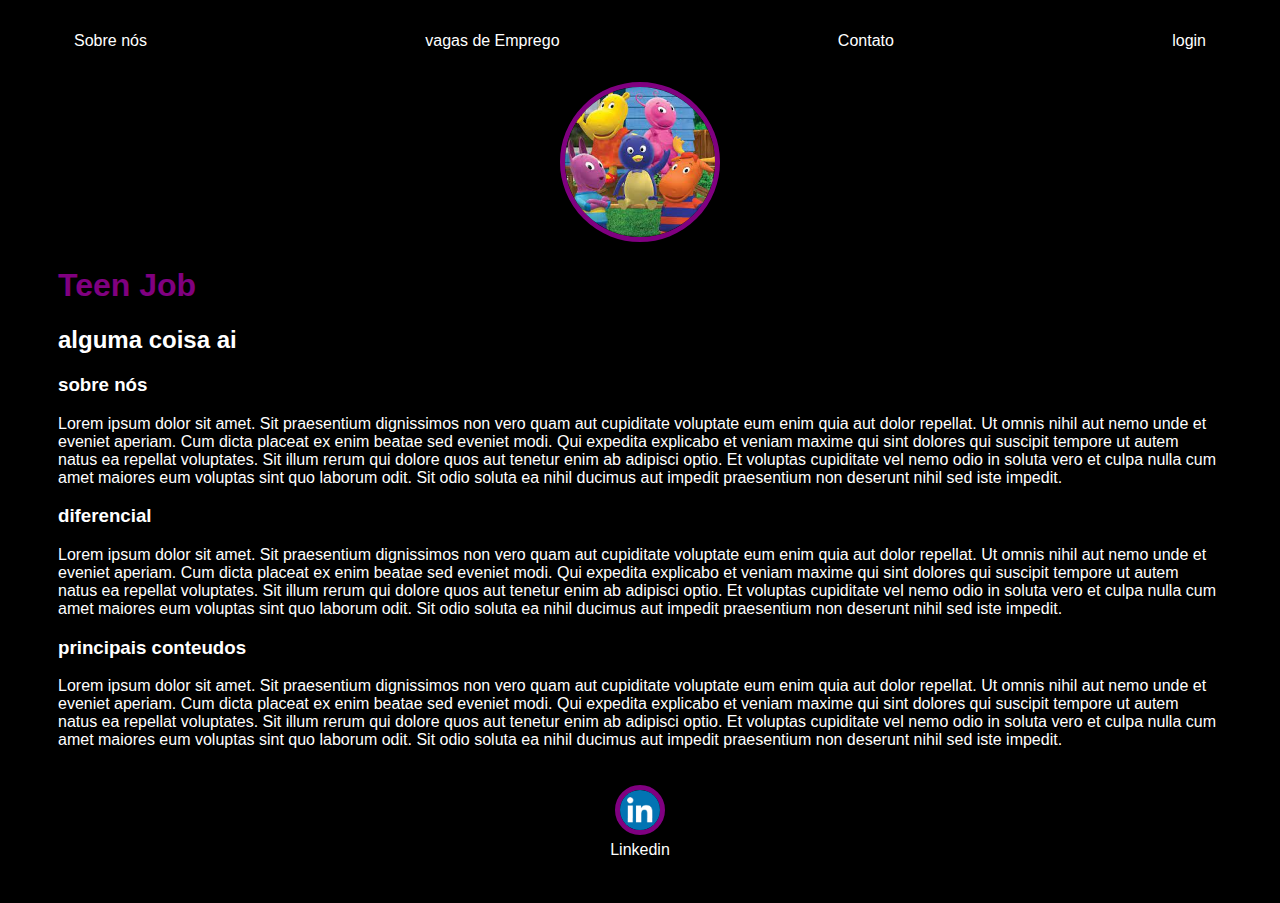
<file: index.html>
<!DOCTYPE html>
<html lang="en">
<head>
    <meta charset="UTF-8">
    <meta name="viewport" content="width=device-width, initial-scale=1.0">
    <title>Teen Job</title>
    <link rel="stylesheet" href="styles.css">
</head>
<body>
    <div class="container">
        <nav>
            <ul>
                <li>
                    <a href="index.html">Sobre nós</a>
                </li>
                <li>
                    <a href="vagas.html">vagas de Emprego</a>
                </li>
                <li>
                    <a href="contato.html">Contato</a>
                </li>
                <li>
                    <a href="Telalogin.html">login</a>
                </li>
            </ul>
        </nav>
    
        <header>
            <div class="center">
                <img src="./img/teen job.jpeg"></img>
            </div>
            <h1>Teen Job</h1>
            <h2>alguma coisa ai</h2>
        </header>
    
        <main>
            <section>
                <h3>sobre nós</h3>
                <p>
                    Lorem ipsum dolor sit amet. Sit praesentium dignissimos non vero quam aut cupiditate voluptate eum enim quia aut dolor repellat. Ut omnis nihil aut nemo unde et eveniet aperiam.
    
    Cum dicta placeat ex enim beatae sed eveniet modi. Qui expedita explicabo et veniam maxime qui sint dolores qui suscipit tempore ut autem natus ea repellat voluptates.
    
    Sit illum rerum qui dolore quos aut tenetur enim ab adipisci optio. Et voluptas cupiditate vel nemo odio in soluta vero et culpa nulla cum amet maiores eum voluptas sint quo laborum odit. Sit odio soluta ea nihil ducimus aut impedit praesentium non deserunt nihil sed iste impedit.
                </p>
            </section>
            <section>
                <h3>diferencial</h3>
                <p>
                    Lorem ipsum dolor sit amet. Sit praesentium dignissimos non vero quam aut cupiditate voluptate eum enim quia aut dolor repellat. Ut omnis nihil aut nemo unde et eveniet aperiam.
    
    Cum dicta placeat ex enim beatae sed eveniet modi. Qui expedita explicabo et veniam maxime qui sint dolores qui suscipit tempore ut autem natus ea repellat voluptates.
    
    Sit illum rerum qui dolore quos aut tenetur enim ab adipisci optio. Et voluptas cupiditate vel nemo odio in soluta vero et culpa nulla cum amet maiores eum voluptas sint quo laborum odit. Sit odio soluta ea nihil ducimus aut impedit praesentium non deserunt nihil sed iste impedit.
                </p>
            </section>
            <section>
                <h3>principais conteudos</h3>
                <p>
                    Lorem ipsum dolor sit amet. Sit praesentium dignissimos non vero quam aut cupiditate voluptate eum enim quia aut dolor repellat. Ut omnis nihil aut nemo unde et eveniet aperiam.
    
    Cum dicta placeat ex enim beatae sed eveniet modi. Qui expedita explicabo et veniam maxime qui sint dolores qui suscipit tempore ut autem natus ea repellat voluptates.
    
    Sit illum rerum qui dolore quos aut tenetur enim ab adipisci optio. Et voluptas cupiditate vel nemo odio in soluta vero et culpa nulla cum amet maiores eum voluptas sint quo laborum odit. Sit odio soluta ea nihil ducimus aut impedit praesentium non deserunt nihil sed iste impedit.
                </p>
            </section>
        </main>
    
        <footer>
            <a href="https://www.linkedin.com/in/maria-júlia-s-826434274/" target="_blank" rel="noopener noreferrer">
               <img src="./img/limkedin.png"></img>
               <p>Linkedin</p>
            </a>
        </footer>
    </div>

</body>
</html>
</file>
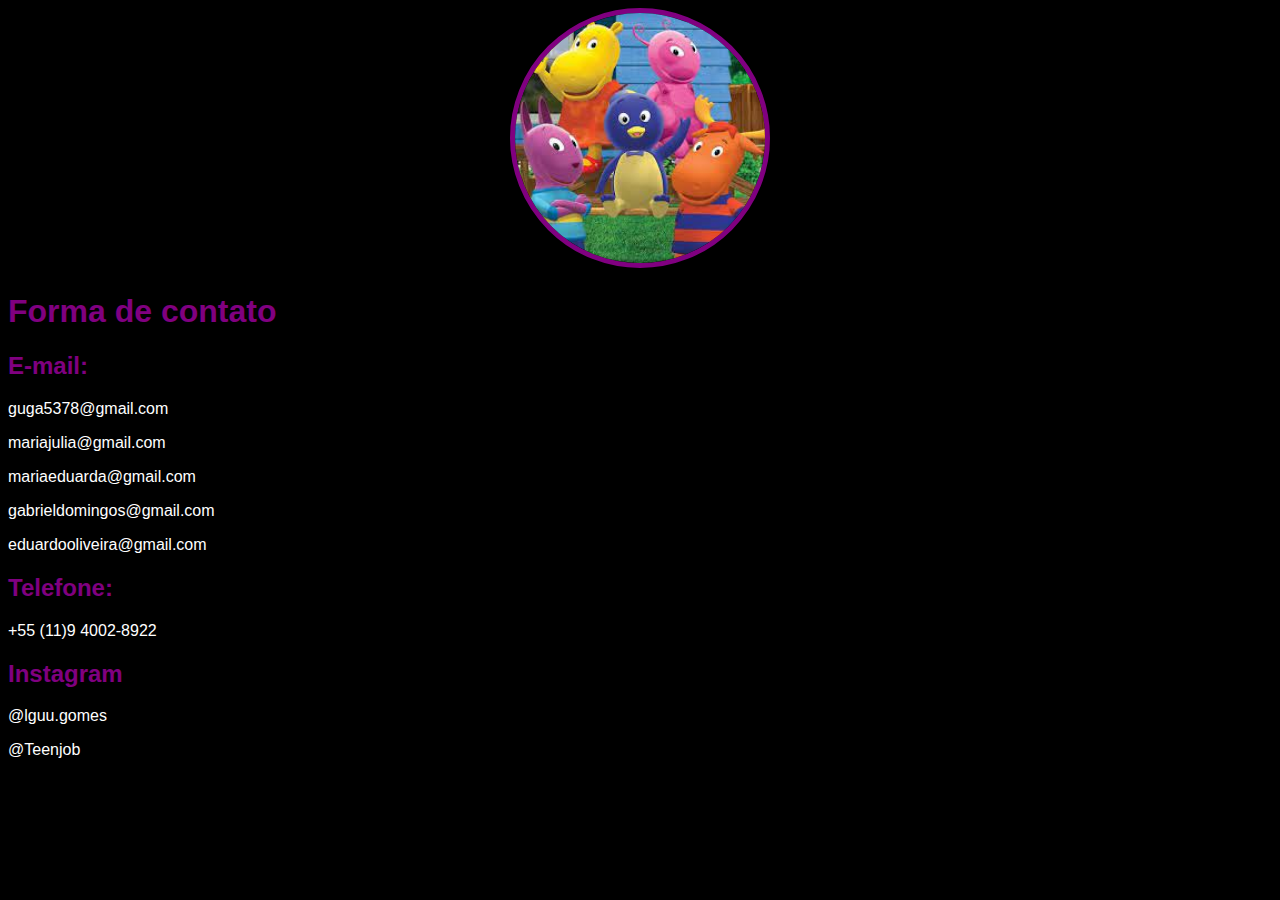
<file: contato.html>
<!DOCTYPE html>
<html lang="en">
<head>
    <meta charset="UTF-8">
    <meta name="viewport" content="width=device-width, initial-scale=1.0">
    <title>Formas De contato</title>
    <style>
        body {
            background-color: black;
            color: white;
            font-family: Arial, Helvetica, sans-serif;
        }

        h1 {
            color: purple;
        }

        h2 {
            color: purple;
        }
        
        p:not(:last-child) {
            margin-bottom: 0.5;
        }

        img {
    width: 250px;
    height: 250px;
    border-radius: 50%;
    border: 5px solid purple;
        }

        .center {
            text-align: center;
        }


    </style>
</head>
<body>
    <header>
        <div class="center">
            <img src="./img/teen job.jpeg"></img>
        </div>
        <h1>Forma de contato</h1>
        <h2>E-mail:</h2>
        <p>
            guga5378@gmail.com
        </p>
        <p>
            mariajulia@gmail.com
        </p>
        <p>
            mariaeduarda@gmail.com
        </p>
        <p>
            gabrieldomingos@gmail.com
        </p>
        <p>
            eduardooliveira@gmail.com
        </p>

    </header>
    
    <main> 
        <section>
            <h2>Telefone:</h2>
            <p>+55 (11)9 4002-8922</p>
        </section>
    </main>
    <main> 
        <section>
            <h2>Instagram</h2>
            <p> @lguu.gomes</p>
            <p> @Teenjob</p>
        </section>
    </main>
</body>
</html>
</file>
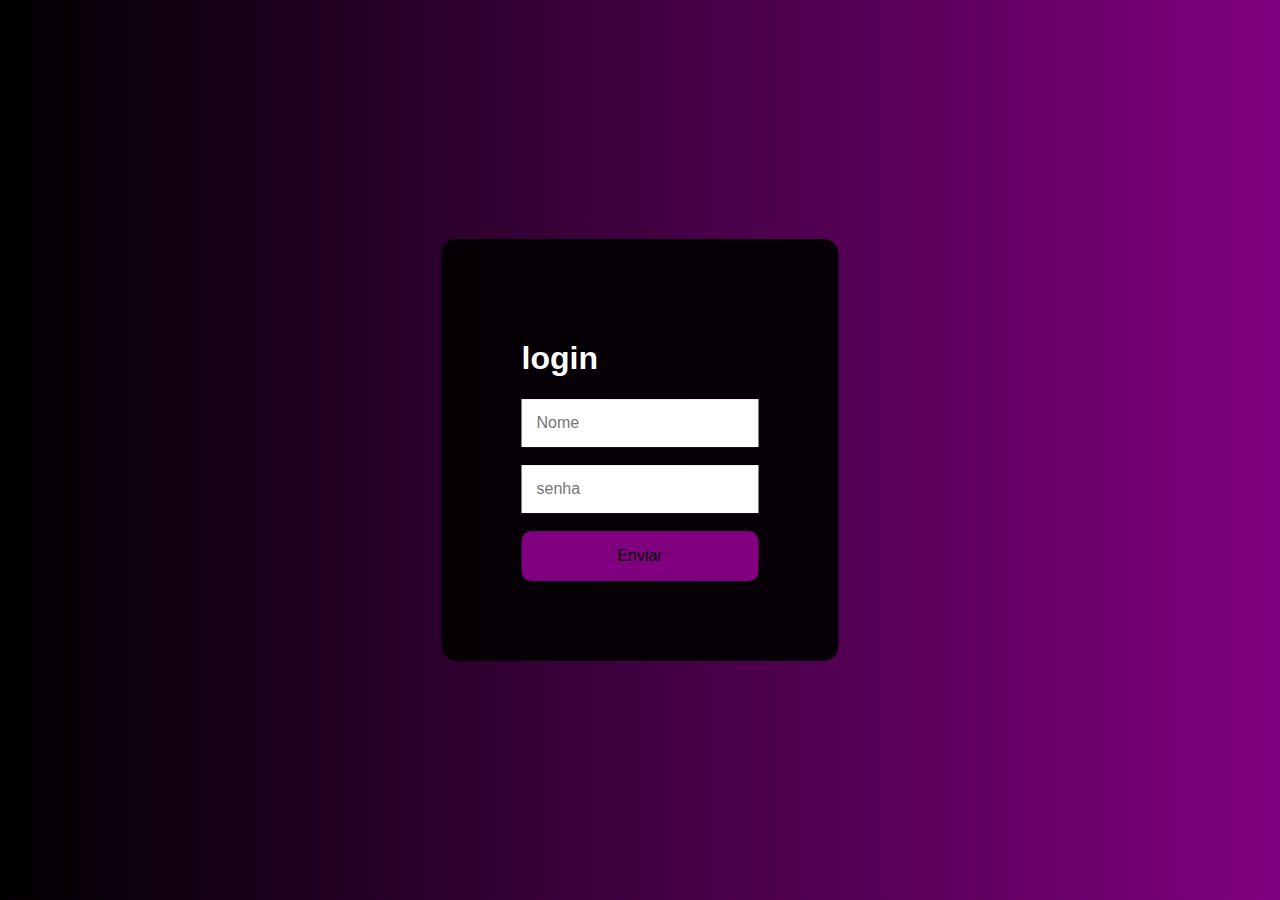
<file: Telalogin.html>
<!DOCTYPE html>
<html lang="en">
<head>
    <meta charset="UTF-8">
    <meta name="viewport" content="width=device-width, initial-scale=1.0">
    <title>Tela de login</title>
    <style>
        
        body {
            font-family: Arial, Helvetica, sans-serif;
            background-image: linear-gradient(45deg, black, purple);
        }

        div{
            background-color: rgba(0, 0, 0, 0.9);
            position: absolute;
            top: 50%;
            left: 50%;
            transform: translate(-50%,-50%);
            padding: 80px;
            border-radius: 15px;
            color: white;
        }
        input{
            padding: 15px;
            border: none;
            outline: none;
            font-size: 16px ;
        }

        button{
            background-color: purple;
            border: none;
            padding: 16px;
            width: 100%;
            border-radius: 10px;
            color: black;
            font-size: 16px;
        }
        button:hover{
            background-color: darkmagenta;
            cursor: pointer;
        }

    </style>
</head>
<body>
    <div>
        <h1>login</h1>
        <input id="nome" type="text" placeholder="Nome">
        <br><br>
        <input type="password" nome="" id="senha" placeholder="senha">
        <br><br>
        <button>Enviar</button>
    </div>
</body>
</html>
</file>
<file: styles.css>
body {
    color: white;
    background-color: black;
    font-family: Arial, Helvetica, sans-serif;
}

ul {
    display:flex;
    justify-content: space-between;
    list-style-type: none;
    align-items: center;
    padding: 16px;
}

a {
    color: white;
    text-decoration: none;
}

img {
    width: 150px;
    height: 150px;
    border-radius: 50%;
    border: 5px solid purple;
}

.center {
    text-align: center;
}

h1 {
    color: purple;
}

footer img {
    width: 40px;
    height: 40px;
}


footer {
    display: flex;
    justify-content: center;
    text-align: center;
}

footer a {
    margin: 20px;
    text-align: center;
}

footer p {
    margin-top: 2px;
}

.container {
    padding: 0px 50px;
}

nav a:hover {
    color: purple;
}
</file>
